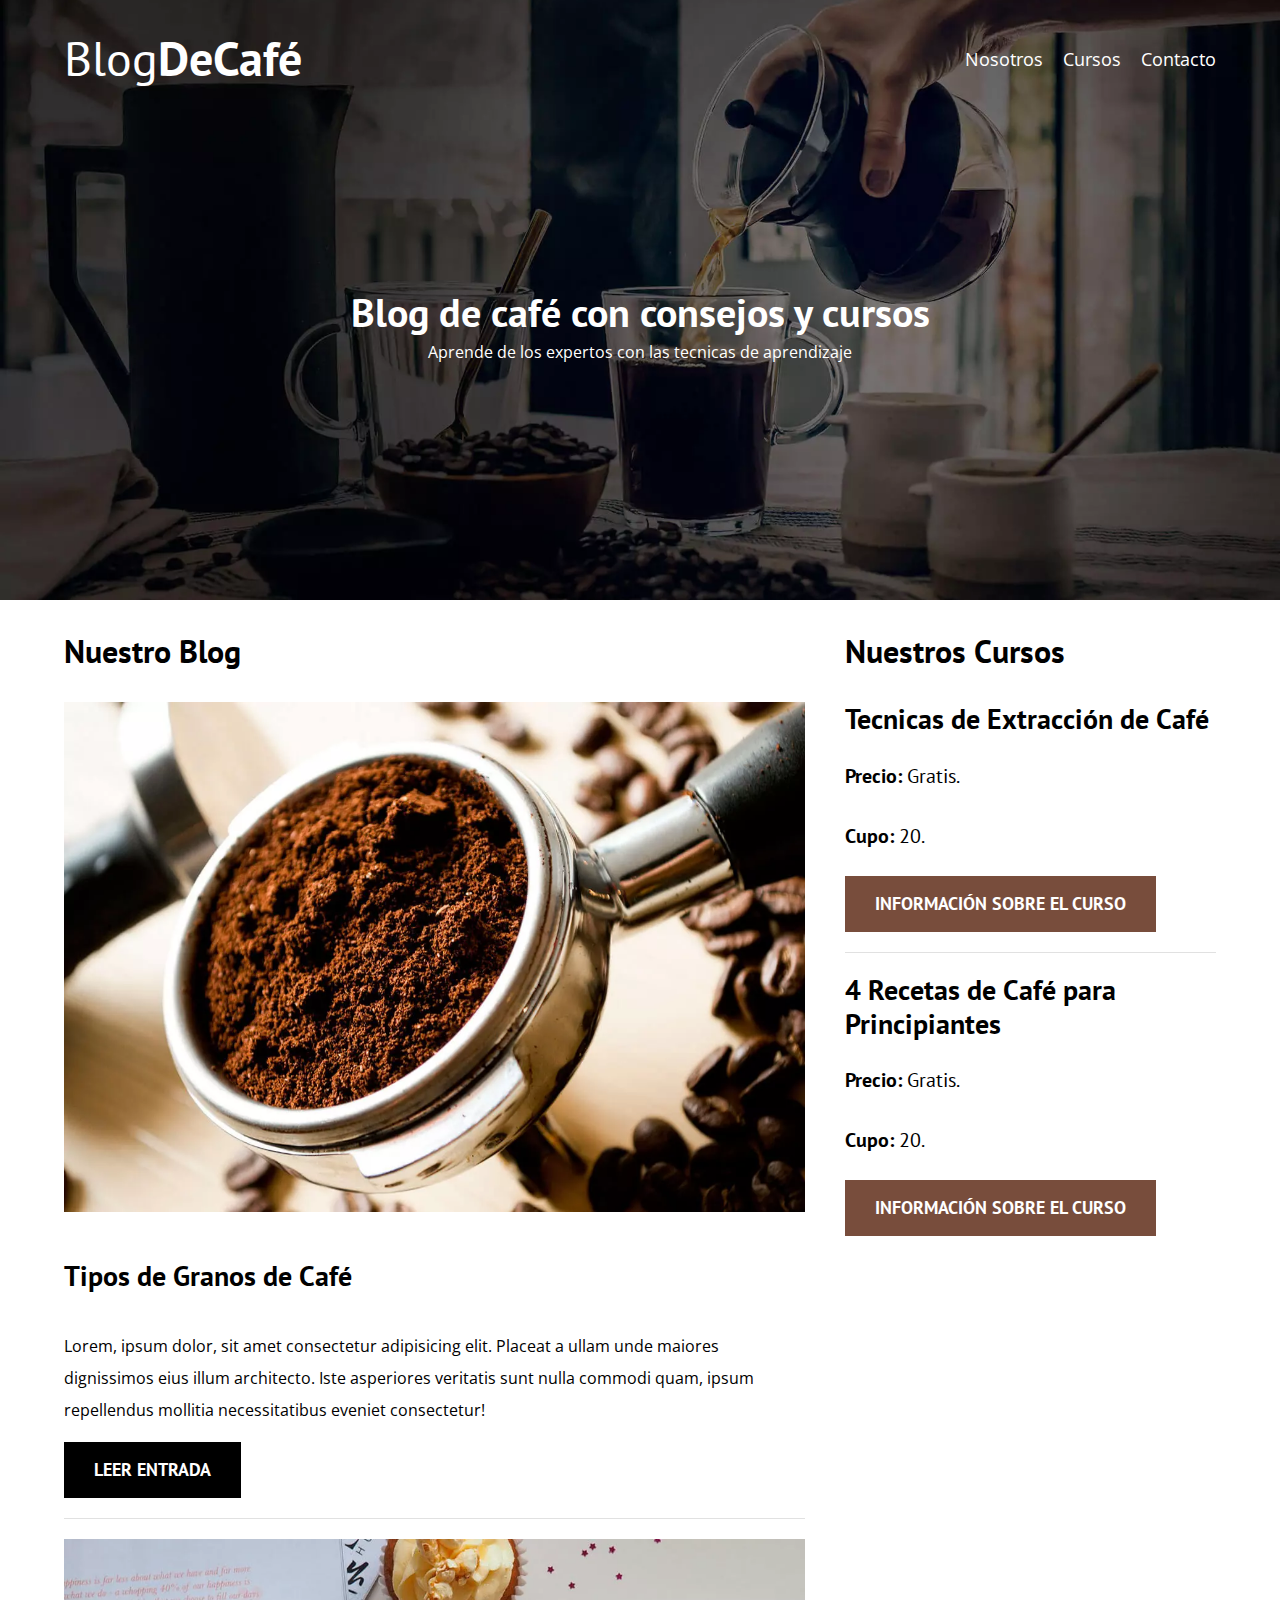
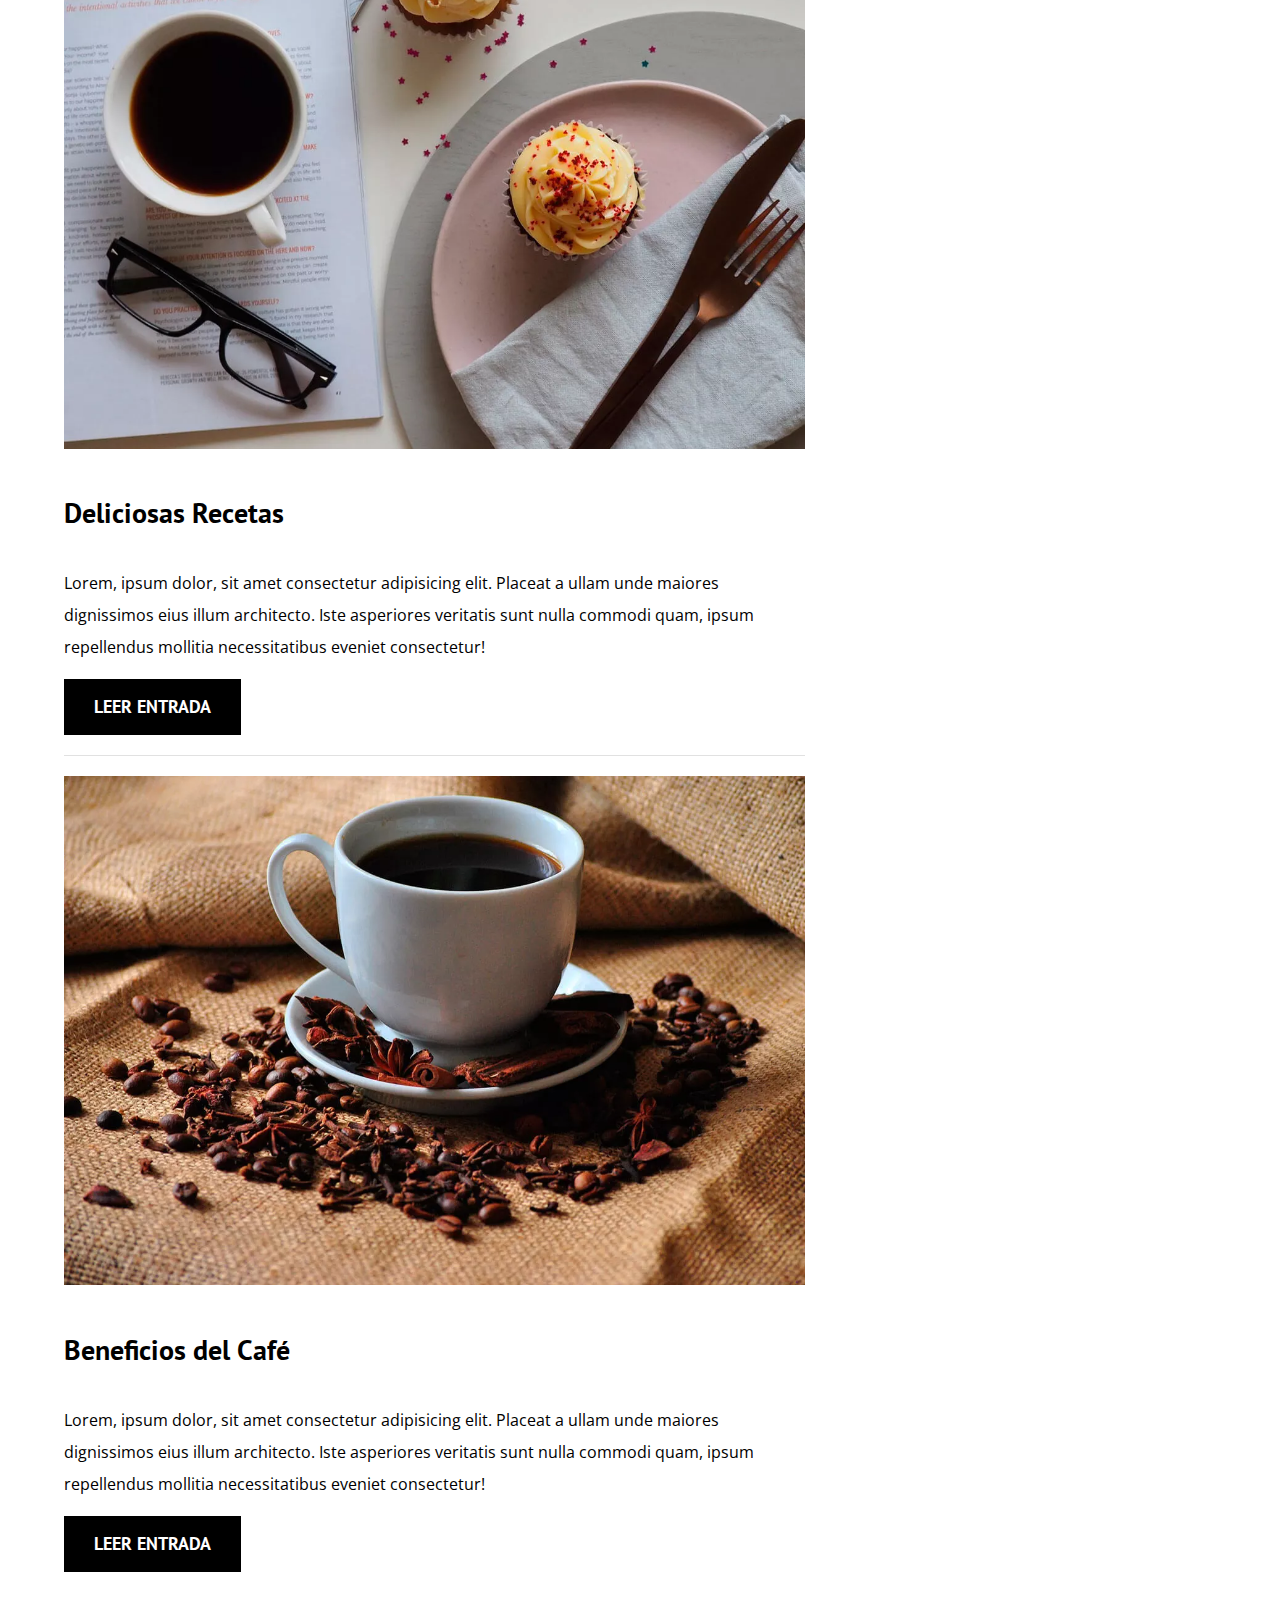
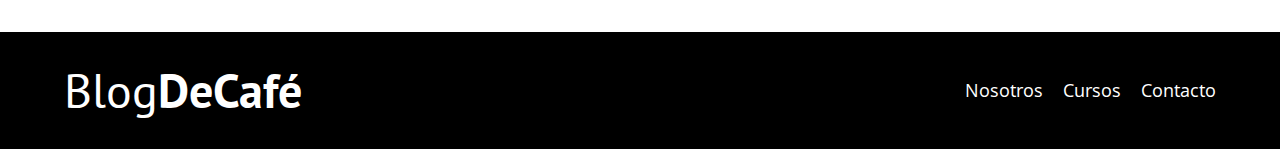
<file: index.html>
<!DOCTYPE html>
<html lang="en">
<head>
	<meta charset="UTF-8">
	<meta name="viewport" content="width=device-width, initial-scale=1.0">
	<meta name="description" content="Pagina web de blog de café">
	<title>BlogDeCafé</title>
	<link rel="preload" href="css/normalize.css" as="style">
	<link rel="stylesheet" href="css/normalize.css">
	<link rel="preload" href="https://fonts.googleapis.com/css2?family=Open+Sans&family=PT+Sans:wght@400;700&display=swap" crossorigin="crossorigin" as="font" >
	<link href="https://fonts.googleapis.com/css2?family=Open+Sans&family=PT+Sans:wght@400;700&display=swap" rel="stylesheet">
	<link rel="preload" href="css/style.css" as="style">
	<link rel="stylesheet" href="css/style.css">
	<link rel="preload" href="img/Coffee-PNG.ico" as="image">
	<link rel="icon" href="img/Coffee-PNG.ico">
</head>
<body>
	<header class="header">
		<div class="contenedor">
			<div class="barra">
				<a class="logo" href="index.html">
					<h1 class="logo__nombre no-margin centrar-texto">Blog<span class="logo__bold">DeCafé</span></h1> 
				</a>

				<nav class="navegacion">
					<a href="nosotros.html" class="navegacion__enlace">Nosotros</a>
					<a href="cursos.html" class="navegacion__enlace">Cursos</a>
					<a href="contacto.html" class="navegacion__enlace">Contacto</a>
				</nav>
			</div>
		</div><!--CONTENEDOR DE LA BARRA-->
		<div class="header__texto">
			<h2 class="no-margin">Blog de café con consejos y cursos</h2>
			<p class="no-margin">Aprende de los expertos con las tecnicas de aprendizaje</p>
		</div>
	</header>

	<div class="contenedor contenido-principal"><!--PARA CONTENIDO CENTRADO POR LOS PARAMETROS QUE LE DIMOS A CONTENEDOR-->
		<main class="blog">
			<h3>Nuestro Blog</h3>

			<article class="entrada">
				<div class="entrada__imagen">
					<picture>
						<source srcset="img/blog1.webp" alt=" imagen blog">
						<img  src="img/blog1.jpg" alt="imagen blog" loading="lazy">
					</picture>	
				</div>

				<div class="entrada__contenido">
					<h4 class="nomargin">Tipos de Granos de Café</h4>
					<p>Lorem, ipsum dolor, sit amet consectetur adipisicing elit. Placeat a ullam unde maiores dignissimos eius illum architecto. Iste asperiores veritatis sunt nulla commodi quam, ipsum repellendus mollitia necessitatibus eveniet consectetur!</p>
					<a href="entrada.html" class="boton boton--primario">Leer Entrada</a>
				</div>
			</article>

			<article class="entrada">
				<div class="entrada__imagen">
					<picture>
						<source srcset="img/blog2.webp" alt=" imagen blog">
						<img src="img/blog2.jpg" alt="imagen blog" loading="lazy">	
					</picture>
				</div>

				<div class="entrada__contenido">
					<h4 class="nomargin">Deliciosas Recetas</h4>
					<p>Lorem, ipsum dolor, sit amet consectetur adipisicing elit. Placeat a ullam unde maiores dignissimos eius illum architecto. Iste asperiores veritatis sunt nulla commodi quam, ipsum repellendus mollitia necessitatibus eveniet consectetur!</p>
					<a href="entrada.html" class="boton boton--primario">Leer Entrada</a>
				</div>
			</article>

			<article class="entrada">
				<div class="entrada__imagen">
					<picture>
						<source srcset="img/blog3.webp" alt=" imagen blog">
						<img loading="lazy" src="img/blog3.jpg" alt="imagen blog" loading="lazy">	
					</picture>
				</div>

				<div class="entrada__contenido">
					<h4 class="nomargin">Beneficios del Café</h4>
					<p>Lorem, ipsum dolor, sit amet consectetur adipisicing elit. Placeat a ullam unde maiores dignissimos eius illum architecto. Iste asperiores veritatis sunt nulla commodi quam, ipsum repellendus mollitia necessitatibus eveniet consectetur!</p>
					<a href="entrada.html" class="boton boton--primario">Leer Entrada</a>
				</div>
			</article><!--FIN ARTICLE-->
		</main>
		<aside class="sidebar">
			<h3>Nuestros Cursos</h3>

			<ul class="cursos no-padding">
				<li class="widget-curso">
					<h4 class="no-margin">Tecnicas de Extracción de Café</h4>
					<p class="widget-curso__label">Precio:
						<span class="widget-curso__info">Gratis.</span>
					</p>
					<p class="widget-curso__label">Cupo:
						<span class="widget-curso__info">20.</span>
					</p>
					<a href="entrada.html" class="boton boton--secundario">Información sobre el curso</a>
				</li>

				<li class="widget-curso">
					<h4 class="no-margin">4 Recetas de Café para Principiantes</h4>
					<p class="widget-curso__label">Precio:
						<span class="widget-curso__info">Gratis.</span>
					</p>
					<p class="widget-curso__label">Cupo:
						<span class="widget-curso__info">20.</span>
					</p>
					<a href="entrada.html" class="boton boton--secundario">Información sobre el curso</a>
				</li>
				
			</ul>
		</aside>
		
	</div><!--CONTENEDOR PRINCIPAL-->
	<footer class="footer">
		<div class="contenedor">
			<div class="barra">
				<a class="logo" href="index.html">
					<h1 class="logo__nombre no-margin centrar-texto">Blog<span class="logo__bold">DeCafé</span></h1> 
				</a>

				<nav class="navegacion">
					<a href="nosotros.html" class="navegacion__enlace">Nosotros</a>
					<a href="cursos.html" class="navegacion__enlace">Cursos</a>
					<a href="contacto.html" class="navegacion__enlace">Contacto</a>
				</nav>
			</div>
		</div>
	</footer>

	<script src="js/modernizr.js"></script>
</body>
</html>
</file>
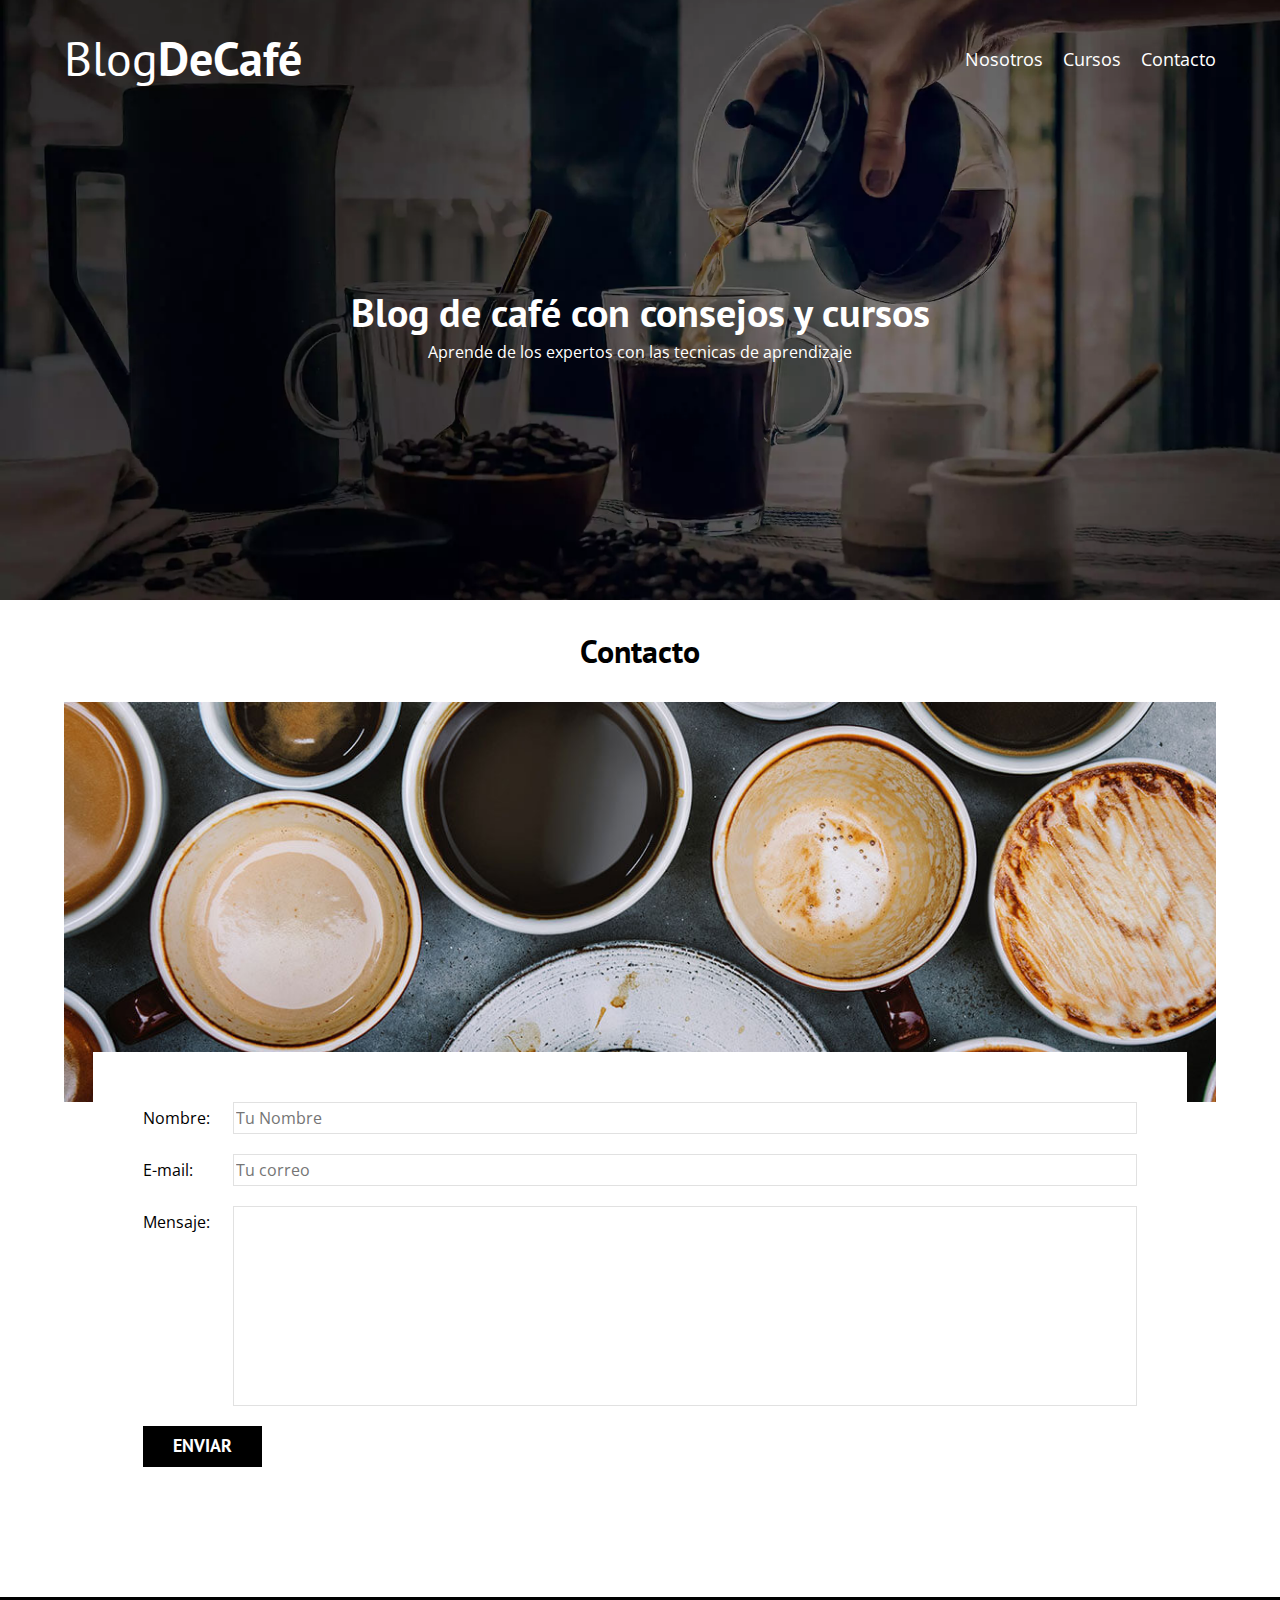
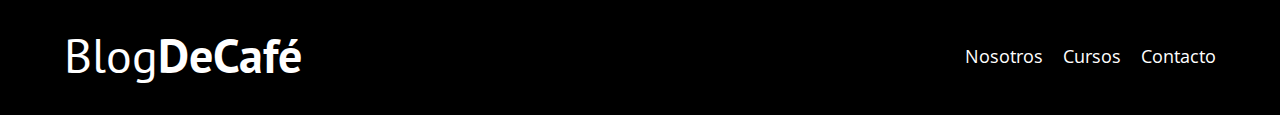
<file: contacto.html>
<!DOCTYPE html>
<html lang="en">
<head>
	<meta charset="UTF-8">
	<meta name="viewport" content="width=device-width, initial-scale=1.0">
	<meta name="description" content="Pagina web de blog de café">
	<title>BlogDeCafé</title>
	<link rel="preload" href="css/normalize.css" as="style">
	<link rel="stylesheet" href="css/normalize.css">
	<link rel="preload" href="https://fonts.googleapis.com/css2?family=Open+Sans&family=PT+Sans:wght@400;700&display=swap" crossorigin="crossorigin" as="font" >
	<link href="https://fonts.googleapis.com/css2?family=Open+Sans&family=PT+Sans:wght@400;700&display=swap" rel="stylesheet">
	<link rel="preload" href="css/style.css" as="style">
	<link rel="stylesheet" href="css/style.css">
	<link rel="preload" href="img/Coffee-PNG.ico" as="image">
	<link rel="icon" href="img/Coffee-PNG.ico">
</head>
<body>
	<header class="header">
		<div class="contenedor">
			<div class="barra">
				<a class="logo" href="index.html">
					<h1 class="logo__nombre no-margin centrar-texto">Blog<span class="logo__bold">DeCafé</span></h1> 
				</a>

				<nav class="navegacion">
					<a href="nosotros.html" class="navegacion__enlace">Nosotros</a>
					<a href="cursos.html" class="navegacion__enlace">Cursos</a>
					<a href="contacto.html" class="navegacion__enlace">Contacto</a>
				</nav>
			</div>
		</div><!--CONTENEDOR DE LA BARRA-->
		<div class="header__texto">
			<h2 class="no-margin">Blog de café con consejos y cursos</h2>
			<p class="no-margin">Aprende de los expertos con las tecnicas de aprendizaje</p>
		</div>
	</header>

	<main class="contenedor">
		<h3 class="centrar-texto">Contacto</h3>

		<div class="contacto-bg"></div>

		<form class="formulario">
			<div class="campo">
				<label class="campo__label" for="nombre">Nombre:</label>
				<input 	
						class="campo__field" 
						type="text" 
						placeholder="Tu Nombre" 
						id="nombre"
				>
			</div>

			<div class="campo">
				<label class="campo__label" for="email">E-mail:</label>
				<input
					class="campo__field" 
					type="email" 
					placeholder="Tu correo" 
					id="email"
				>
			</div>

			<div class="campo">
				<label class="campo__label" for="mensaje">Mensaje:</label>

				<textarea 
						class="campo__field campo__field--textarea" 
						id="mensaje">
				</textarea>
			</div>

			<div class="campo">
				<input type="submit" value="Enviar" class="boton boton--primario btn">
			</div>
		</form>

	</main>
		
	<footer class="footer">
		<div class="contenedor">
			<div class="barra">
				<a class="logo" href="index.html">
					<h1 class="logo__nombre no-margin centrar-texto">Blog<span class="logo__bold">DeCafé</span></h1> 
				</a>

				<nav class="navegacion">
					<a href="nosotros.html" class="navegacion__enlace">Nosotros</a>
					<a href="cursos.html" class="navegacion__enlace">Cursos</a>
					<a href="contacto.html" class="navegacion__enlace">Contacto</a>
				</nav>
			</div>
		</div>
	</footer>

	<script src="js/modernizr.js"></script>
</body>
</html>
</file>
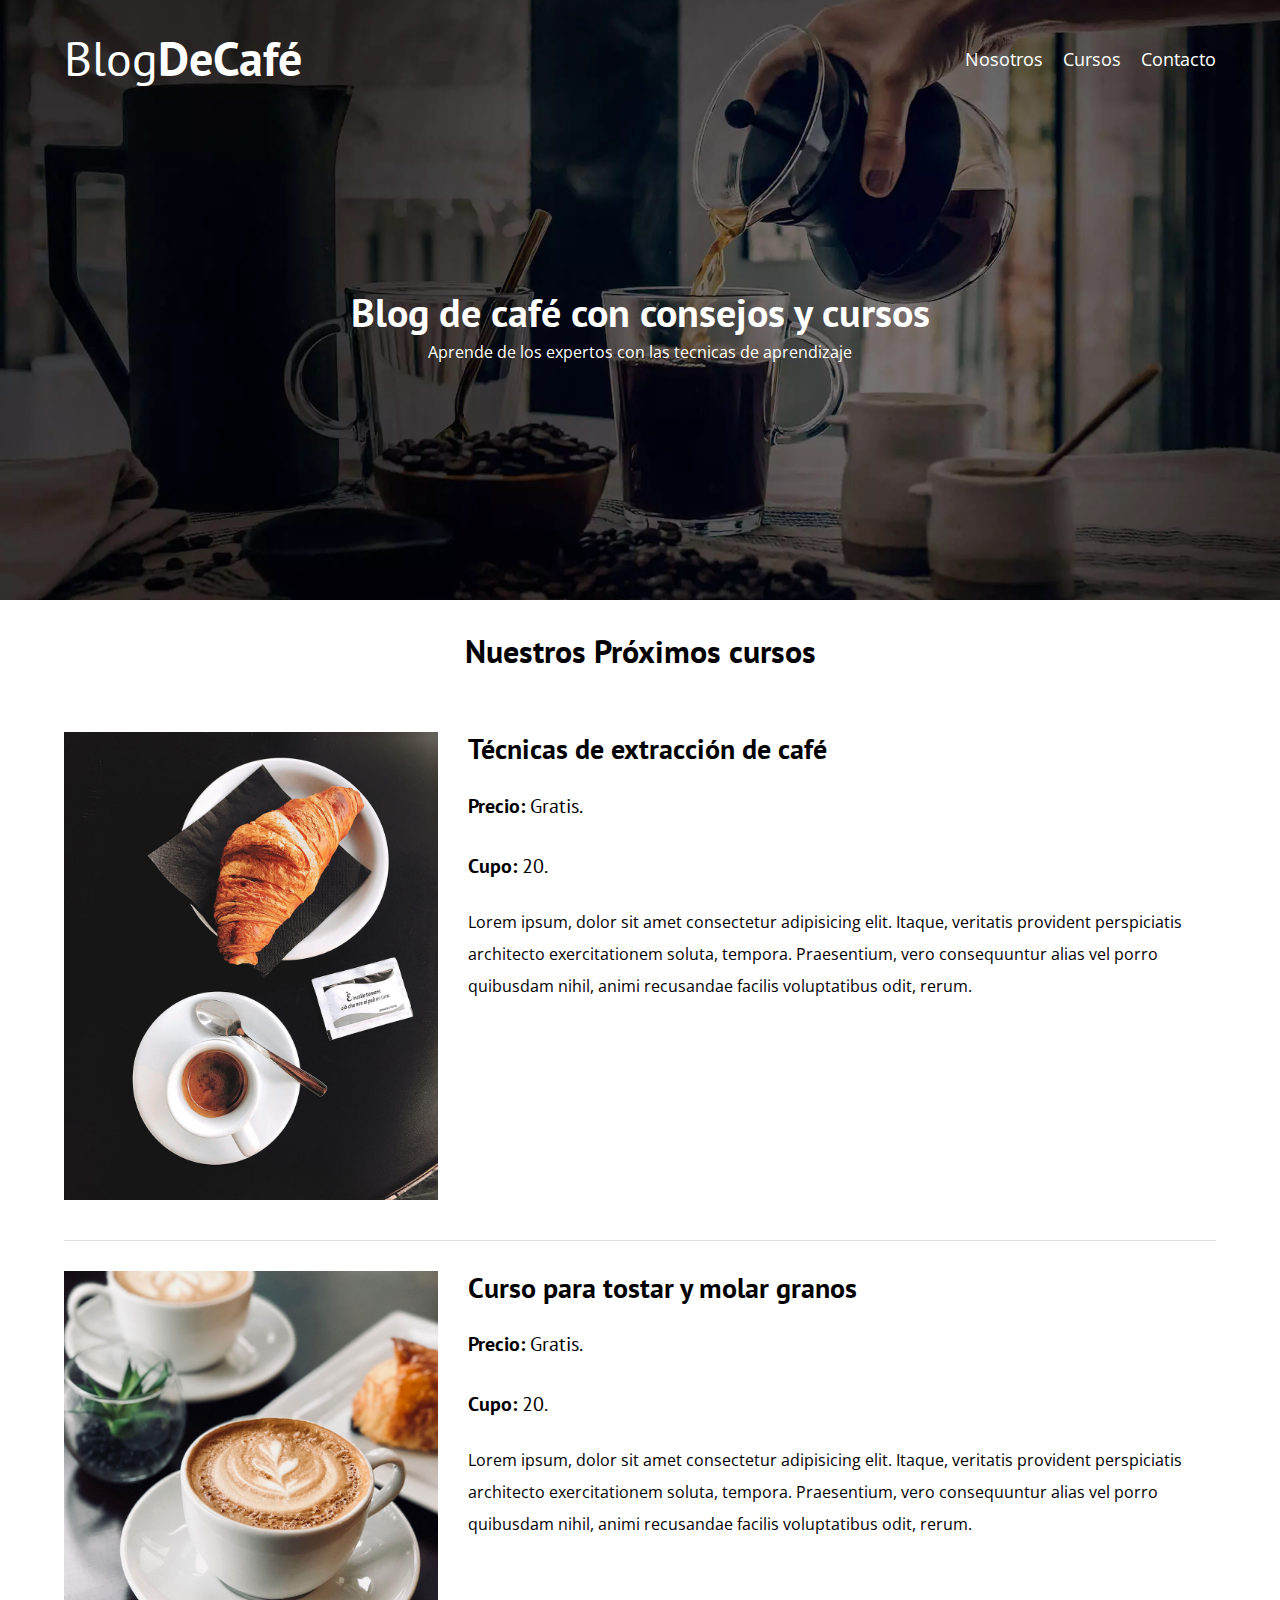
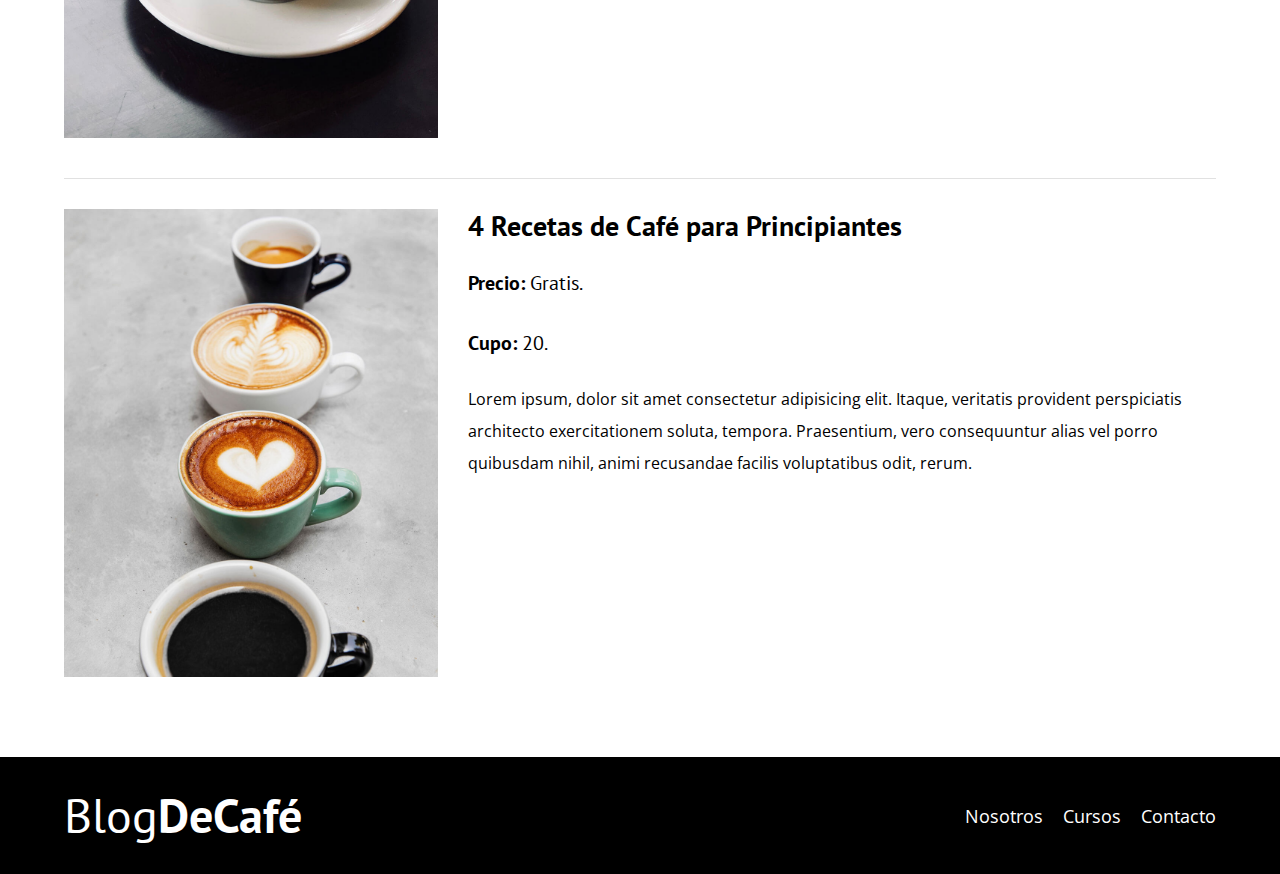
<file: cursos.html>
<!DOCTYPE html>
<html lang="en">
<head>
	<meta charset="UTF-8">
	<meta name="viewport" content="width=device-width, initial-scale=1.0">
	<meta name="description" content="Pagina web de blog de café">
	<title>BlogDeCafé</title>
	<link rel="preload" href="css/normalize.css" as="style">
	<link rel="stylesheet" href="css/normalize.css">
	<link rel="preload" href="https://fonts.googleapis.com/css2?family=Open+Sans&family=PT+Sans:wght@400;700&display=swap" crossorigin="crossorigin" as="font" >
	<link href="https://fonts.googleapis.com/css2?family=Open+Sans&family=PT+Sans:wght@400;700&display=swap" rel="stylesheet">
	<link rel="preload" href="css/style.css" as="style">
	<link rel="stylesheet" href="css/style.css">
	<link rel="preload" href="img/Coffee-PNG.ico" as="image">
	<link rel="icon" href="img/Coffee-PNG.ico">
</head>
<body>
	<header class="header">
		<div class="contenedor">
			<div class="barra">
				<a class="logo" href="index.html">
					<h1 class="logo__nombre no-margin centrar-texto">Blog<span class="logo__bold">DeCafé</span></h1> 
				</a>

				<nav class="navegacion">
					<a href="nosotros.html" class="navegacion__enlace">Nosotros</a>
					<a href="cursos.html" class="navegacion__enlace">Cursos</a>
					<a href="contacto.html" class="navegacion__enlace">Contacto</a>
				</nav>
			</div>
		</div><!--CONTENEDOR DE LA BARRA-->
		<div class="header__texto">
			<h2 class="no-margin">Blog de café con consejos y cursos</h2>
			<p class="no-margin">Aprende de los expertos con las tecnicas de aprendizaje</p>
		</div>
	</header>

	<main class="contenedor">
		<h3 class="centrar-texto">Nuestros Próximos cursos</h3>

		<div class="curso">
			<div class="curso__imagen">
				<img src="img/curso1.jpg" alt="imagen del curso" loading="lazy">
			</div>
			<div class="curso__contenido">
				<h4 class="no-margin">Técnicas de extracción de café</h4>
				<p class="curso__label">Precio:
						<span class="curso__info">Gratis.</span>
				</p>
				<p class="curso__label">Cupo:
					<span class="curso__info">20.</span>
				</p>

				<p class="curso__descripcion">
						Lorem ipsum, dolor sit amet consectetur adipisicing elit. Itaque, veritatis provident perspiciatis architecto exercitationem soluta, tempora. Praesentium, vero consequuntur alias vel porro quibusdam nihil, animi recusandae facilis voluptatibus odit, rerum.
				</p>
			</div><!--.contenidocurso-->
		</div><!--.curso-->

		<div class="curso">
			<div class="curso__imagen">
				<img src="img/curso2.jpg" alt="imagen del curso" loading="lazy">
			</div>
			<div class="curso__contenido">
				<h4 class="no-margin">Curso para tostar y molar granos</h4>
				<p class="curso__label">Precio:
						<span class="curso__info">Gratis.</span>
				</p>
				<p class="curso__label">Cupo:
					<span class="curso__info">20.</span>
				</p>

				<p class="curso__descripcion">
						Lorem ipsum, dolor sit amet consectetur adipisicing elit. Itaque, veritatis provident perspiciatis architecto exercitationem soluta, tempora. Praesentium, vero consequuntur alias vel porro quibusdam nihil, animi recusandae facilis voluptatibus odit, rerum.
				</p>
			</div><!--.contenidocurso-->
		</div><!--.curso-->

		<div class="curso">
			<div class="curso__imagen">
				<img src="img/curso3.jpg" alt="imagen del curso" loading="lazy">
			</div>
			<div class="curso__contenido">
				<h4 class="no-margin">4 Recetas de Café para Principiantes</h4>
				<p class="curso__label">Precio:
						<span class="curso__info">Gratis.</span>
				</p>
				<p class="curso__label">Cupo:
					<span class="curso__info">20.</span>
				</p>

				<p class="curso__descripcion">
						Lorem ipsum, dolor sit amet consectetur adipisicing elit. Itaque, veritatis provident perspiciatis architecto exercitationem soluta, tempora. Praesentium, vero consequuntur alias vel porro quibusdam nihil, animi recusandae facilis voluptatibus odit, rerum.
				</p>
			</div><!--.contenidocurso-->
		</div><!--.curso-->
		
	</main>
		
		
	<footer class="footer">
		<div class="contenedor">
			<div class="barra">
				<a class="logo" href="index.html">
					<h1 class="logo__nombre no-margin centrar-texto">Blog<span class="logo__bold">DeCafé</span></h1> 
				</a>

				<nav class="navegacion">
					<a href="nosotros.html" class="navegacion__enlace">Nosotros</a>
					<a href="cursos.html" class="navegacion__enlace">Cursos</a>
					<a href="contacto.html" class="navegacion__enlace">Contacto</a>
				</nav>
			</div>
		</div>
	</footer>

	<script src="js/modernizr.js"></script>
</body>
</html>
</file>
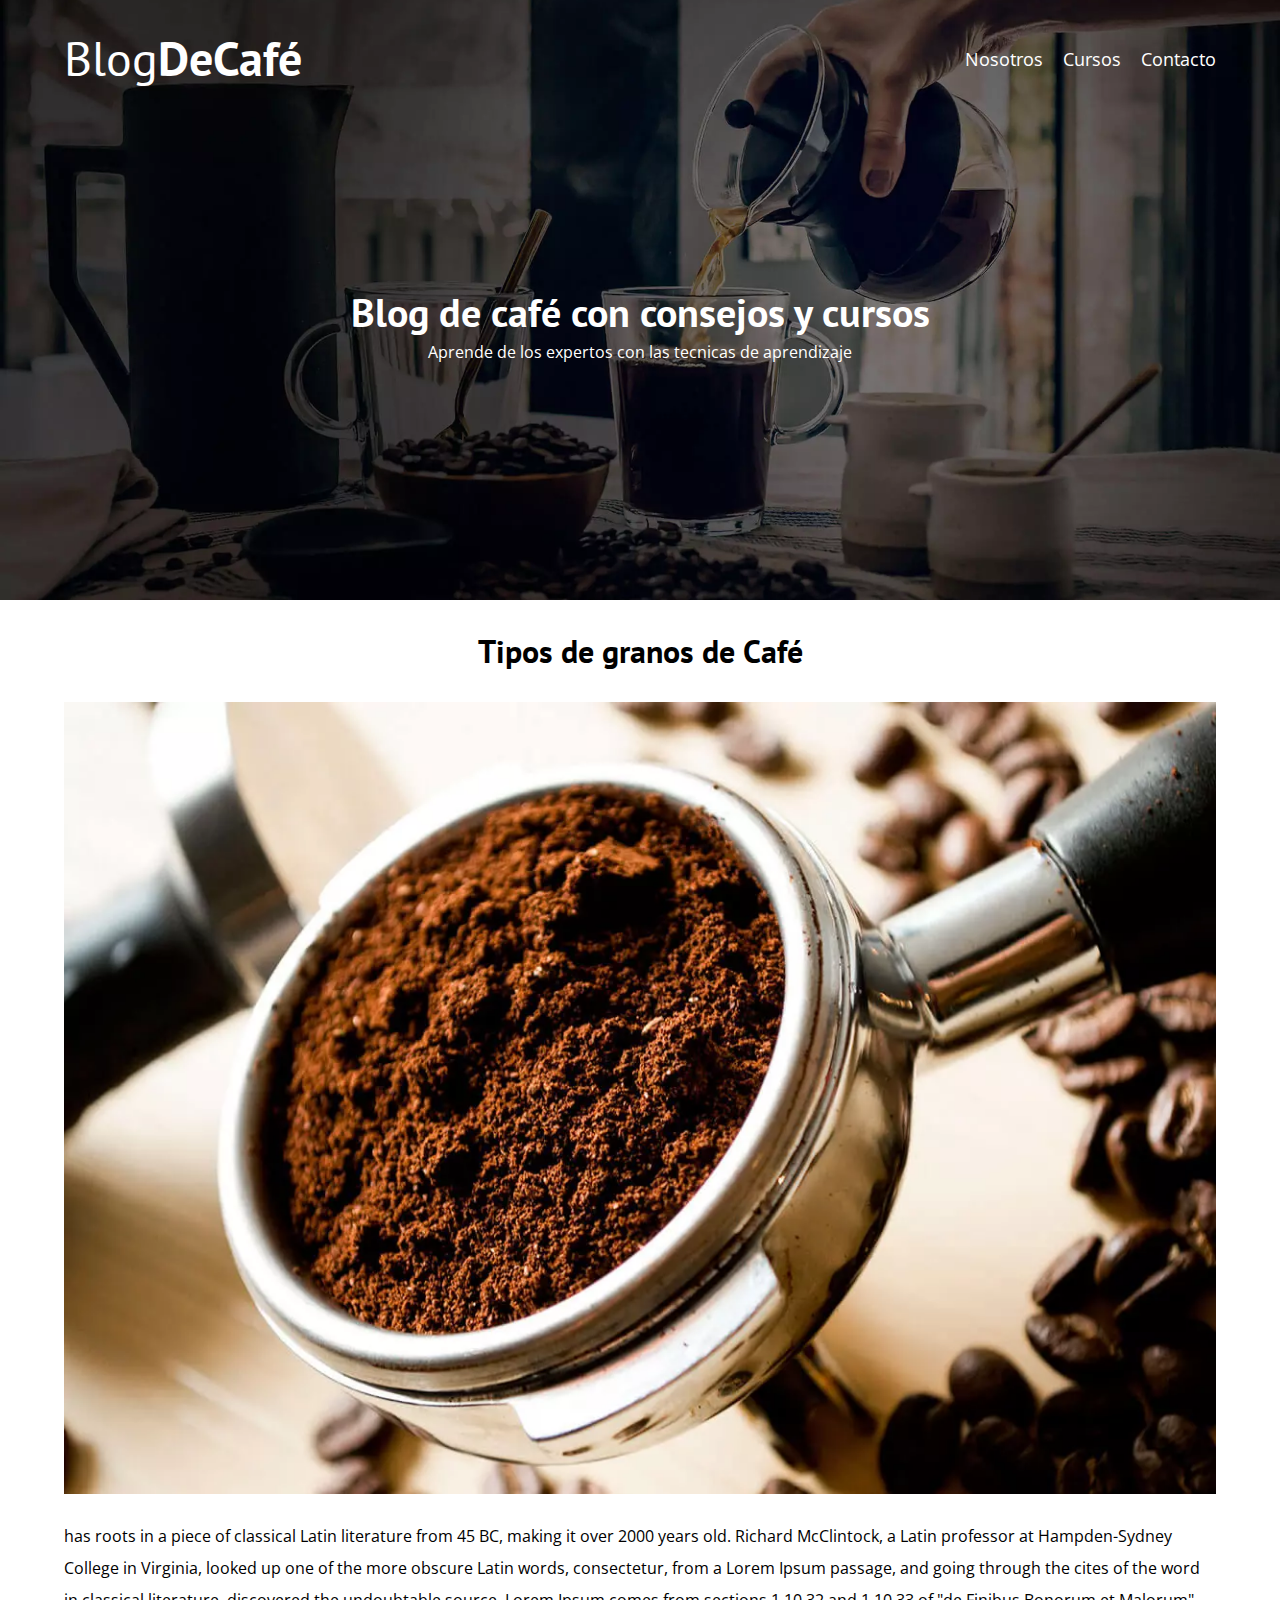
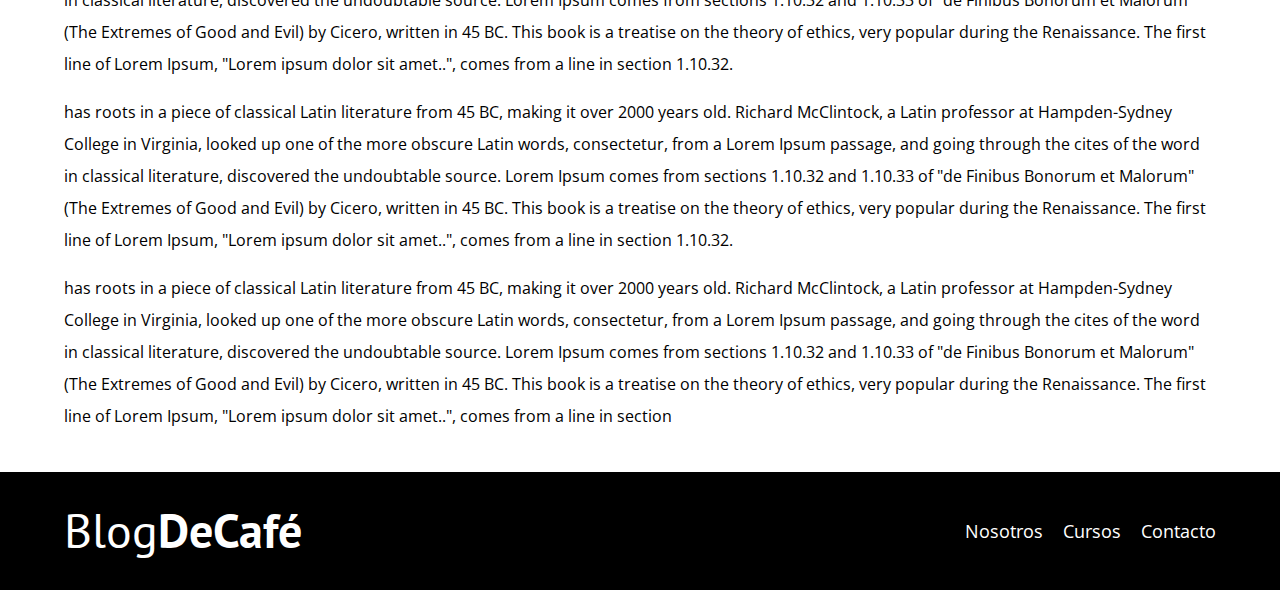
<file: entrada.html>
<!DOCTYPE html>
<html lang="en">
<head>
	<meta charset="UTF-8">
	<meta name="viewport" content="width=device-width, initial-scale=1.0">
	<meta name="description" content="Pagina web de blog de café">
	<title>BlogDeCafé</title>
	<link rel="preload" href="css/normalize.css" as="style">
	<link rel="stylesheet" href="css/normalize.css">
	<link rel="preload" href="https://fonts.googleapis.com/css2?family=Open+Sans&family=PT+Sans:wght@400;700&display=swap" crossorigin="crossorigin" as="font" >
	<link href="https://fonts.googleapis.com/css2?family=Open+Sans&family=PT+Sans:wght@400;700&display=swap" rel="stylesheet">
	<link rel="preload" href="css/style.css" as="style">
	<link rel="stylesheet" href="css/style.css">
	<link rel="preload" href="img/Coffee-PNG.ico" as="image">
	<link rel="icon" href="img/Coffee-PNG.ico">
</head>
<body>
	<header class="header">
		<div class="contenedor">
			<div class="barra">
				<a class="logo" href="index.html">
					<h1 class="logo__nombre no-margin centrar-texto">Blog<span class="logo__bold">DeCafé</span></h1> 
				</a>

				<nav class="navegacion">
					<a href="nosotros.html" class="navegacion__enlace">Nosotros</a>
					<a href="cursos.html" class="navegacion__enlace">Cursos</a>
					<a href="contacto.html" class="navegacion__enlace">Contacto</a>
				</nav>
			</div>
		</div><!--CONTENEDOR DE LA BARRA-->
		<div class="header__texto">
			<h2 class="no-margin">Blog de café con consejos y cursos</h2>
			<p class="no-margin">Aprende de los expertos con las tecnicas de aprendizaje</p>
		</div>
	</header>

	<div class="contenedor">
		<h3 class="centrar-texto">Tipos de granos de Café</h3>
		<picture>
			<source loading="lazy" srcset="img/blog1.webp" alt="imagen blog">
			<img src="img/blog1.jpg" alt="imagen blog" loading="lazy">
		</picture>
		
		<p>has roots in a piece of classical Latin literature from 45 BC, making it over 2000 years old. Richard McClintock, a Latin professor at Hampden-Sydney College in Virginia, looked up one of the more obscure Latin words, consectetur, from a Lorem Ipsum passage, and going through the cites of the word in classical literature, discovered the undoubtable source. Lorem Ipsum comes from sections 1.10.32 and 1.10.33 of "de Finibus Bonorum et Malorum" (The Extremes of Good and Evil) by Cicero, written in 45 BC. This book is a treatise on the theory of ethics, very popular during the Renaissance. The first line of Lorem Ipsum, "Lorem ipsum dolor sit amet..", comes from a line in section 1.10.32.</p> 

		<p>has roots in a piece of classical Latin literature from 45 BC, making it over 2000 years old. Richard McClintock, a Latin professor at Hampden-Sydney College in Virginia, looked up one of the more obscure Latin words, consectetur, from a Lorem Ipsum passage, and going through the cites of the word in classical literature, discovered the undoubtable source. Lorem Ipsum comes from sections 1.10.32 and 1.10.33 of "de Finibus Bonorum et Malorum" (The Extremes of Good and Evil) by Cicero, written in 45 BC. This book is a treatise on the theory of ethics, very popular during the Renaissance. The first line of Lorem Ipsum, "Lorem ipsum dolor sit amet..", comes from a line in section 1.10.32.</p> 

	     <p> has roots in a piece of classical Latin literature from 45 BC, making it over 2000 years old. Richard McClintock, a Latin professor at Hampden-Sydney College in Virginia, looked up one of the more obscure Latin words, consectetur, from a Lorem Ipsum passage, and going through the cites of the word in classical literature, discovered the undoubtable source. Lorem Ipsum comes from sections 1.10.32 and 1.10.33 of "de Finibus Bonorum et Malorum" (The Extremes of Good and Evil) by Cicero, written in 45 BC. This book is a treatise on the theory of ethics, very popular during the Renaissance. The first line of Lorem Ipsum, "Lorem ipsum dolor sit amet..", comes from a line in section</p>
	</div>
	<footer class="footer">
		<div class="contenedor">
			<div class="barra">
				<a class="logo" href="index.html">
					<h1 class="logo__nombre no-margin centrar-texto">Blog<span class="logo__bold">DeCafé</span></h1> 
				</a>

				<nav class="navegacion">
					<a href="nosotros.html" class="navegacion__enlace">Nosotros</a>
					<a href="cursos.html" class="navegacion__enlace">Cursos</a>
					<a href="contacto.html" class="navegacion__enlace">Contacto</a>
				</nav>
			</div>
		</div>
	</footer>
	
	<script src="js/modernizr.js"></script>
</body>
</html>
</file>
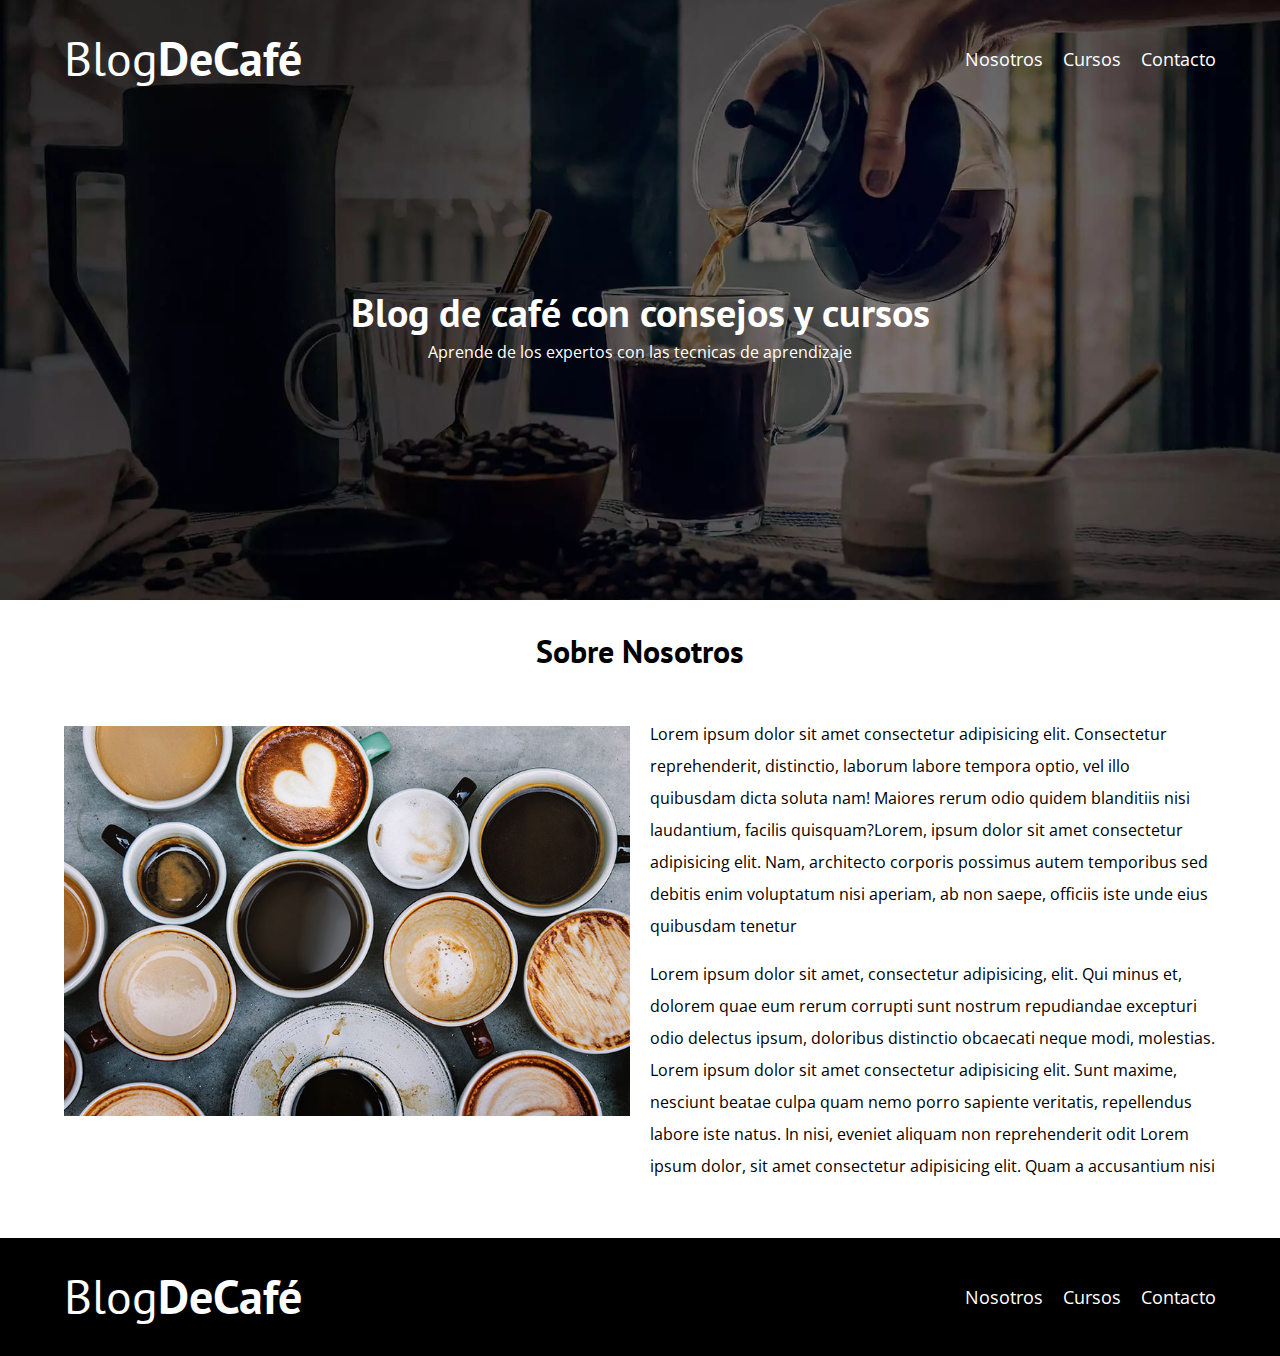
<file: nosotros.html>
<!DOCTYPE html>
<html lang="en">
<head>
	<meta charset="UTF-8">
	<meta name="viewport" content="width=device-width, initial-scale=1.0">
	<meta name="description" content="Pagina web de blog de café">
	<title>BlogDeCafé</title>
	<link rel="preload" href="css/normalize.css" as="style">
	<link rel="stylesheet" href="css/normalize.css">
	<link rel="preload" href="https://fonts.googleapis.com/css2?family=Open+Sans&family=PT+Sans:wght@400;700&display=swap" crossorigin="crossorigin" as="font" >
	<link href="https://fonts.googleapis.com/css2?family=Open+Sans&family=PT+Sans:wght@400;700&display=swap" rel="stylesheet">
	<link rel="preload" href="css/style.css" as="style">
	<link rel="stylesheet" href="css/style.css">
	<link rel="preload" href="img/Coffee-PNG.ico" as="image">
	<link rel="icon" href="img/Coffee-PNG.ico">
</head>
<body>
	<header class="header">
		<div class="contenedor">
			<div class="barra">
				<a class="logo" href="index.html">
					<h1 class="logo__nombre no-margin centrar-texto">Blog<span class="logo__bold">DeCafé</span></h1> 
				</a>

				<nav class="navegacion">
					<a href="nosotros.html" class="navegacion__enlace">Nosotros</a>
					<a href="cursos.html" class="navegacion__enlace">Cursos</a>
					<a href="contacto.html" class="navegacion__enlace">Contacto</a>
				</nav>
			</div>
		</div><!--CONTENEDOR DE LA BARRA-->
		<div class="header__texto">
			<h2 class="no-margin">Blog de café con consejos y cursos</h2>
			<p class="no-margin">Aprende de los expertos con las tecnicas de aprendizaje</p>
		</div>
	</header>

	<main class="contenedor">
		<h3 class="centrar-texto">Sobre Nosotros</h3>

		<div class="sobre-nosotros">
			<div class="sobre-nosotros__imagen">
				<img src="img/nosotros.jpg" alt="imagen nosotros" loading="lazy">
			</div>

			<div class="sobre-nosotros__texto">
				<p>Lorem ipsum dolor sit amet consectetur adipisicing elit. Consectetur reprehenderit, distinctio, laborum labore tempora optio, vel illo quibusdam dicta soluta nam! Maiores rerum odio quidem blanditiis nisi laudantium, facilis quisquam?Lorem, ipsum dolor sit amet consectetur adipisicing elit. Nam, architecto corporis possimus autem temporibus sed debitis enim voluptatum nisi aperiam, ab non saepe, officiis iste unde eius quibusdam tenetur
				</p>
				<p>Lorem ipsum dolor sit amet, consectetur adipisicing, elit. Qui minus et, dolorem quae eum rerum corrupti sunt nostrum repudiandae excepturi odio delectus ipsum, doloribus distinctio obcaecati neque modi, molestias. Lorem ipsum dolor sit amet consectetur adipisicing elit. Sunt maxime, nesciunt beatae culpa quam nemo porro sapiente veritatis, repellendus labore iste natus. In nisi, eveniet aliquam non reprehenderit odit Lorem ipsum dolor, sit amet consectetur adipisicing elit. Quam a accusantium nisi 
				</p>			
			</div>	

		</div>
	</main>
		
		
	<footer class="footer">
		<div class="contenedor">
			<div class="barra">
				<a class="logo" href="index.html">
					<h1 class="logo__nombre no-margin centrar-texto">Blog<span class="logo__bold">DeCafé</span></h1> 
				</a>

				<nav class="navegacion">
					<a href="nosotros.html" class="navegacion__enlace">Nosotros</a>
					<a href="cursos.html" class="navegacion__enlace">Cursos</a>
					<a href="contacto.html" class="navegacion__enlace">Contacto</a>
				</nav>
			</div>
		</div>
	</footer>

	<script src="js/modernizr.js"></script>
</body>
</html>
</file>
<file: css/style.css>
:root{
	--fuenteHeading: 'PT Sans', sans-serif;
	--fuenteParrafos: 'Open Sans', sans-serif;

	--marron: #784D3C;
	--blanco: #ffffff;
	--negro: #000000;
	--gris: #e1e1e1;
}

html {
  box-sizing: border-box;
  font-size: 62.5%; /*PARA LOS REM, VA SIEMPRE*/
}
*, *:before, *:after {
  box-sizing: inherit;
}

body{
	font-family: var(--fuenteParrafos);
	font-size: 1.6rem;
	line-height: 2;/*EN LOS BLOGS EL INTERLINEADO SUELE SER MAYOR*/	
}

/**GLOBALES**/

.contenedor{
	/*max-width: 120rem;
	width: 90%;*//*PARA QUE EL TEXTO EN LAS IMAGENES NO SE VAYA AL COSTADO DE LA PANTALLA Y TOME TODO*/
	width:min(90%, 120rem);/*LO MISMO PERO CON MIN*/
	margin: 0 auto;
}

a{
	text-decoration: none;
}

h1,h2,h3,h4{
	font-family: var(--fuenteHeading);
	line-height: 1.2;/*PARA QUE NOSEA TAN GRANDE EL INTERLINEADO DE LOS HEADING*/
}

h1{
	font-size: 4.8rem;
}

h2{
	font-size: 4rem;
}

h3{
	font-size: 3.2rem;
}

h4{
	font-size: 2.8rem;
}

img{
	max-width: 100%;
}

/**UTILIDADES**/
.no-margin{
	margin: 0;
}

.no-padding{
	padding: 0;
}

.centrar-texto{
	text-align: center;
}

/**HEADER**/
.webp .header{
	background-image: url(../img/banner.webp);

}

.no-webp .header{
	background-image: url(../img/banner.jpg);
}
.header{
	height: 60rem;/*PARA QUE APAREZCA LA IMAGEN*/
	background-size: cover;
	background-repeat: no-repeat;
	background-position: center center;

}

.header__texto{
	color: var(--blanco);
	text-align: center;
	margin-top: 6rem;
}

@media(min-width: 768px){
	.header__texto{
		margin-top: 20rem;
	}
}

.barra{
	padding-top: 3rem;
}

@media(min-width: 768px){
	.barra{
		display: flex;
		justify-content: space-between;
		align-items: center;
	}
}

.logo{
	color: var(--blanco);
}

.logo__nombre{
	font-weight: normal;
}

.logo__bold{
	font-weight: bold;
}

@media(min-width: 768px){
	.navegacion{
		display: flex;
		gap: 2rem;
	}
}

.navegacion__enlace{
	display: block;
	text-align: center;
	font-size: 1.8rem;
	color: var(--blanco);
}

/**MAIN INDEX**/

@media(min-width: 768px){
	.contenido-principal{
		display: grid;
		grid-template-columns: 2fr 1fr;
		column-gap: 4rem;
	}
}

.entrada{
	border-bottom: 1px solid var(--gris);
	margin-bottom: 2rem;
}


.entrada:last-of-type{/*PARA QUITARLE EL BORDER INFERIOR A LA ULTIMA ENTRADA*/
	border: none;
	margin-bottom: 0;
}

.boton{
	display: block;
	font-family: var(--fuenteHeading);
	color: var(--blanco);
	text-align: center;
	padding: 1rem 3rem;
	font-size: 1.8rem;
	text-transform: uppercase;
	font-weight: 700;
	margin-bottom: 2rem;
	border: none;
	cursor: pointer;
}

@media(min-width: 768px){
	.boton{
		display: inline-block;
	}
}

.boton--primario{
	background-color: var(--negro);
}

.boton--secundario{
	background-color: var(--marron);
}

.cursos{
	list-style: none;
}

.widget-curso{
	border-bottom: 1px solid var(--gris);
	margin-bottom: 2rem;
}

.widget-curso:last-of-type{
	border: none;
	margin-bottom: 0;
}


.widget-curso__label,
.curso__label{
	font-family: var(--fuenteHeading);
	font-weight: bold;
}

.widget-curso__info,/**IMPORTANTE SEPARAR SIEMPRE CON COMAS**/
.curso__info{
	font-weight: normal;
}

.widget-curso__label,
.widget-curso__info,
.curso__label,
.curso__info{
	font-size: 2rem;
}

/**FOOTER**/

.footer{
	background-color: var(--negro);
	padding-bottom: 3rem;
	margin-top: 4rem;
}

/**PAGINA NOSOTROS**/

@media(min-width: 768px){
	.sobre-nosotros{
		display: grid;
		grid-template-columns: repeat(2, 1fr);
		column-gap: 2rem;
	}

}
.sobre-nosotros__imagen{
	margin-block-start: 1.5em;
}

.sobre-nosotros__texto{
	margin-block-start:0;
}

/**PAGINA CURSOS**/


.curso{
	padding: 3rem 0;
	border-bottom: 1px solid var(--gris);
}

@media(min-width: 768px){
	.curso{/*APLICA A LOS TRES CURSOS Y SUS RESPECTIVOS DIV*/
		display: grid;
		grid-template-columns: 1fr 2fr;
		column-gap: 3rem;
	}
}

.curso:last-of-type{
	border: none;
	margin-bottom: 0;

 }

 /**PAGINA CONTACTO**/


.contacto-bg{
	background-image:url(../img/contacto.jpg);
	height: 40rem;/**AL SER UN DIV VACIO HAY QUE AGREGARLE ALTURA PARA QUE EL BACKGROUND SEA UNA IMAGEN**/
	background-size: cover;
}

.formulario{
	background-color: var(--blanco);
	margin: -5rem auto 0 auto;/*ASI EN NEGATIVO DIGO QUE BAJA 50PX HACIA ARRIBA, LUEGO DER ABJ IZQ*/
	width: 95%;
	padding: 5rem;
}

.campo{
	display: flex;
	margin-bottom: 2rem;
}

.campo__label{
	flex:0 0 9rem;
}

.campo__field{
	flex: 1;
	border: 1px solid var(--gris);
	overflow: auto;/*IMPORTANTE, PARA QUE EL INPUT SE ADAPTE A LAS RESOLUCIONES MAS PEQUELÑAS**/
}

.campo__field--textarea{

	height: 20rem;
	resize: none;/*PARA ELIMINAR EL EFDECTO DE AGRANDAR DEL TEXTAREA**/
}

@media(max-width: 768px) { /*PARA QUE EL BOTON OCUPE TODO EL ESPACIO EN RESOLUCIONES CHICAS*/
		.btn {         
			width: 100%;     
		} 
}
</file>
